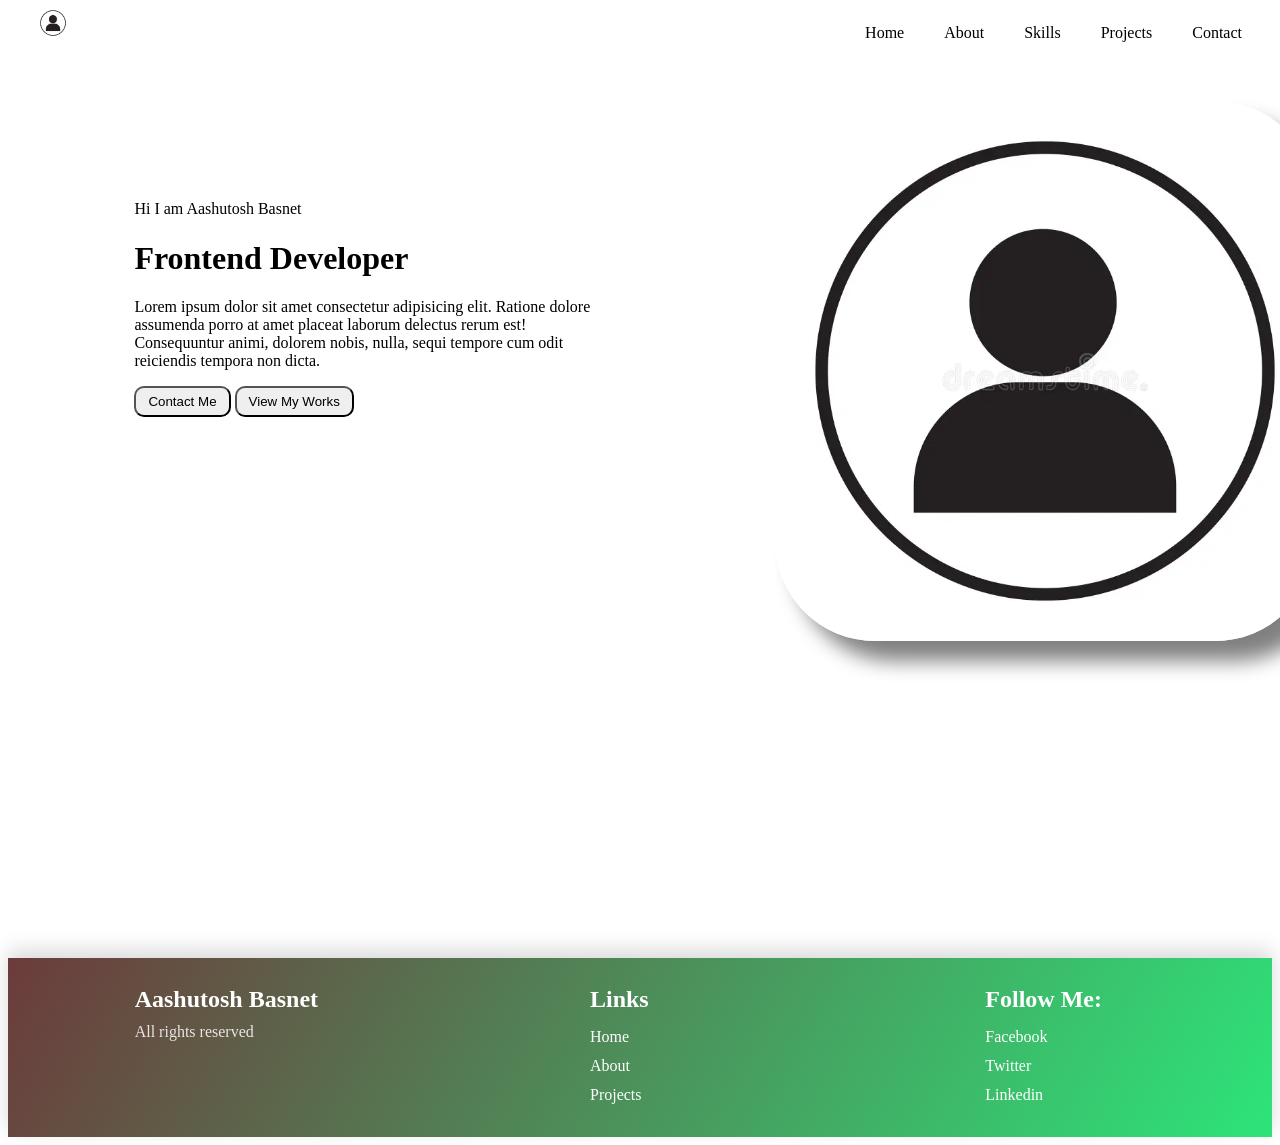
<file: index.html>
<!DOCTYPE html>
<html lang="en">

<head>
    <meta charset="UTF-8">
    <meta name="viewport" content="width=device-width, initial-scale=1.0">
    <title>Your name</title>
    <link rel="icon" href="./assets/image.png">
</head>

<body>
    <header>
        <nav style="display: flex; justify-content: space-between;">
            <img src="./assets/image.png" alt="" style="margin-left: 30px; height: 30px; width: 30px;">
            <ul style="list-style-type: none; display: flex; gap: 40px; margin-right: 30px;">
                <li><a style="color: black; text-decoration: none;" href="index.html">Home</a></li>
                <li><a style="color: black; text-decoration: none;" href="about.html">About</a></li>
                <li><a style="color: black; text-decoration: none;" href="skills.html">Skills</a></li>
                <li><a style="color: black; text-decoration: none;" href="projects.html">Projects</a></li>
                <li><a style="color: black; text-decoration: none;" href="contact.html">Contact</a></li>
            </ul>
        </nav>
    </header>
    <main>
        <div style="display: flex; height: 100vh;">
            <div style="width: 50vw; padding: 10%;">
                <p>Hi I am Aashutosh Basnet</p>
                <h1>Frontend Developer</h1>
                <p>Lorem ipsum dolor sit amet consectetur adipisicing elit. Ratione dolore assumenda porro at amet
                    placeat laborum delectus rerum est! Consequuntur animi, dolorem nobis, nulla, sequi tempore cum odit
                    reiciendis tempora non dicta.</p>

                <button style="padding: 6px 12px; border-radius: 10px;">Contact Me</button>
                <button style="padding: 6px 12px; border-radius: 10px;">View My Works</button>
            </div>
            <div style="width: 50vw;">
                <img src="./assets/image.png" alt=""
                    style="height: 60%; width: auto; margin: 8%; border-radius: 100px; box-shadow: 20px 20px 20px grey;">
            </div>
        </div>
    </main>
    <footer
        style="display: flex; justify-content: space-around; align-items: flex-start; flex-wrap: wrap; gap: 30px; padding: 28px 24px; background-image: linear-gradient(120deg, rgb(108, 59, 59), rgb(45, 228, 121)); color: white; box-shadow: 0 -8px 20px rgba(0, 0, 0, 0.15);">
        <div style="min-width: 220px;">
            <h2 style="margin: 0 0 10px 0;">Aashutosh Basnet</h2>
            <p style="margin: 0; color: rgba(255, 255, 255, 0.85);">All rights reserved</p>
        </div>
        <div style="min-width: 160px;">
            <h2 style="margin: 0 0 10px 0;">Links</h2>
            <ul style="margin: 0; padding: 0; line-height: 1.8;">
                <li style="list-style-type: none;">Home</li>
                <li style="list-style-type: none;">About</li>
                <li style="list-style-type: none;">Projects</li>
            </ul>
        </div>
        <div style="min-width: 160px;">
            <h2 style="margin: 0 0 10px 0;">Follow Me:</h2>
            <ul style="margin: 0; padding: 0; line-height: 1.8;">
                <li style="list-style-type: none;">Facebook</li>
                <li style="list-style-type: none;">Twitter</li>
                <li style="list-style-type: none;">Linkedin</li>
            </ul>
        </div>
    </footer>

</body>

</html>
</file>
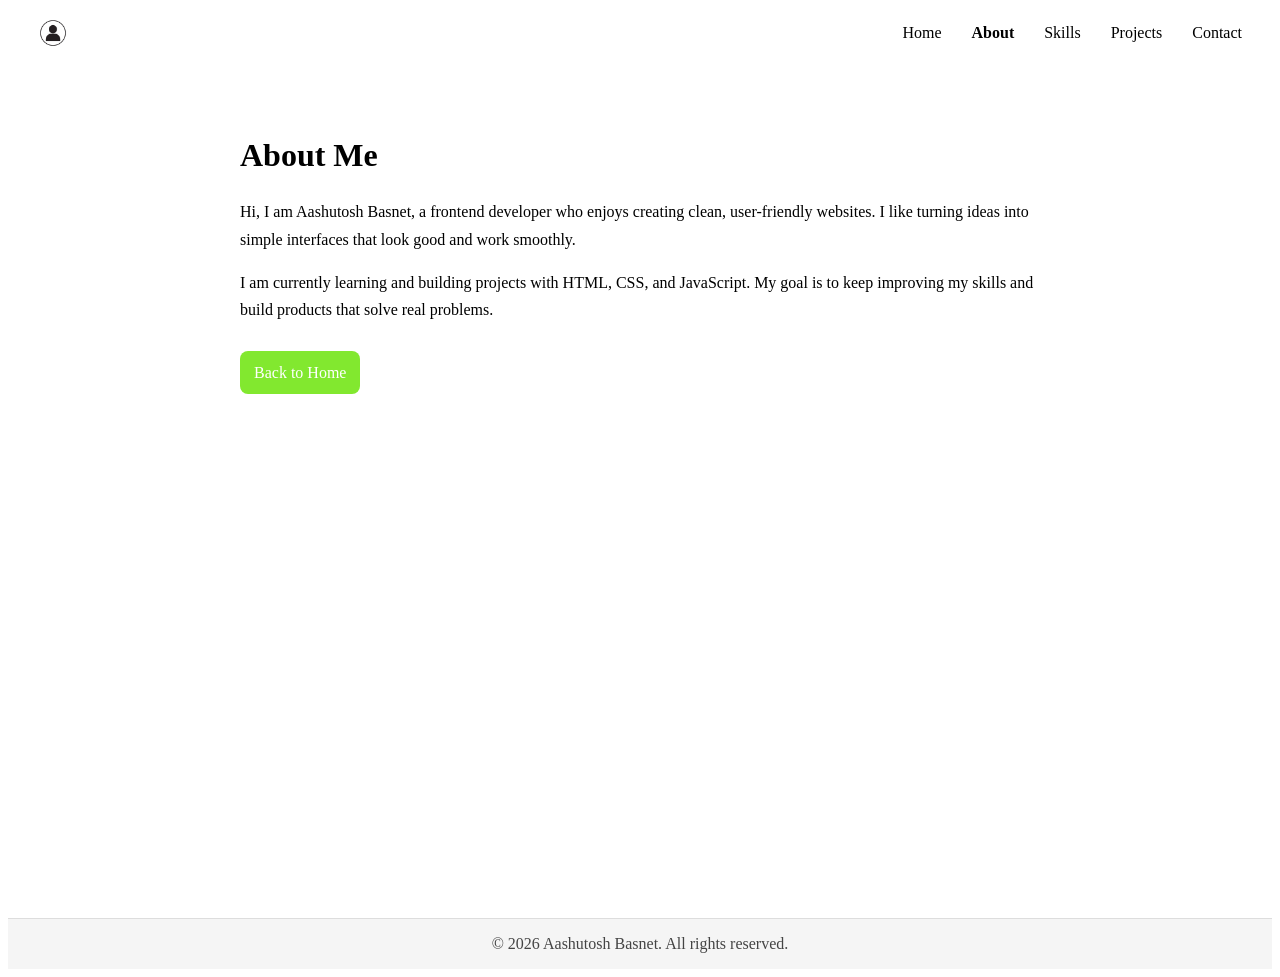
<file: about.html>
<!DOCTYPE html>
<html lang="en">

<head>
    <meta charset="UTF-8">
    <meta name="viewport" content="width=device-width, initial-scale=1.0">
    <title>About | Aashutosh Basnet</title>
    <link rel="icon" href="./assets/image.png">
</head>

<body>
    <header>
        <nav style="display: flex; justify-content: space-between; align-items: center;">
            <img src="./assets/image.png" alt="Logo" style="margin-left: 30px; height: 30px; width: 30px;">
            <ul style="list-style-type: none; display: flex; gap: 30px; margin-right: 30px; padding: 0;">
                <li><a style="color: black; text-decoration: none;" href="index.html">Home</a></li>
                <li><a style="color: black; text-decoration: none; font-weight: 700;" href="about.html">About</a></li>
                <li><a style="color: black; text-decoration: none;" href="skills.html">Skills</a></li>
                <li><a style="color: black; text-decoration: none;" href="projects.html">Projects</a></li>
                <li><a style="color: black; text-decoration: none;" href="contact.html">Contact</a></li>
            </ul>
        </nav>
    </header>

    <main style="max-width: 800px;height: 80vh; margin: 70px auto; padding: 0 20px; line-height: 1.7;">
        <h1 style="margin-bottom: 14px;">About Me</h1>
        <p>
            Hi, I am Aashutosh Basnet, a frontend developer who enjoys creating clean, user-friendly websites.
            I like turning ideas into simple interfaces that look good and work smoothly.
        </p>
        <p>
            I am currently learning and building projects with HTML, CSS, and JavaScript.
            My goal is to keep improving my skills and build products that solve real problems.
        </p>
        <a href="index.html"
            style="display: inline-block; margin-top: 12px; padding: 8px 14px; border-radius: 8px; text-decoration: none; color: white; background-color: #82e82f;">
            Back to Home
        </a>
    </main>

    <footer
        style="text-align: center; padding: 16px; background: #f5f5f5; color: #444; border-top: 1px solid #ddd;">
        <p style="margin: 0;">&copy; 2026 Aashutosh Basnet. All rights reserved.</p>
    </footer>
</body>

</html>
</file>
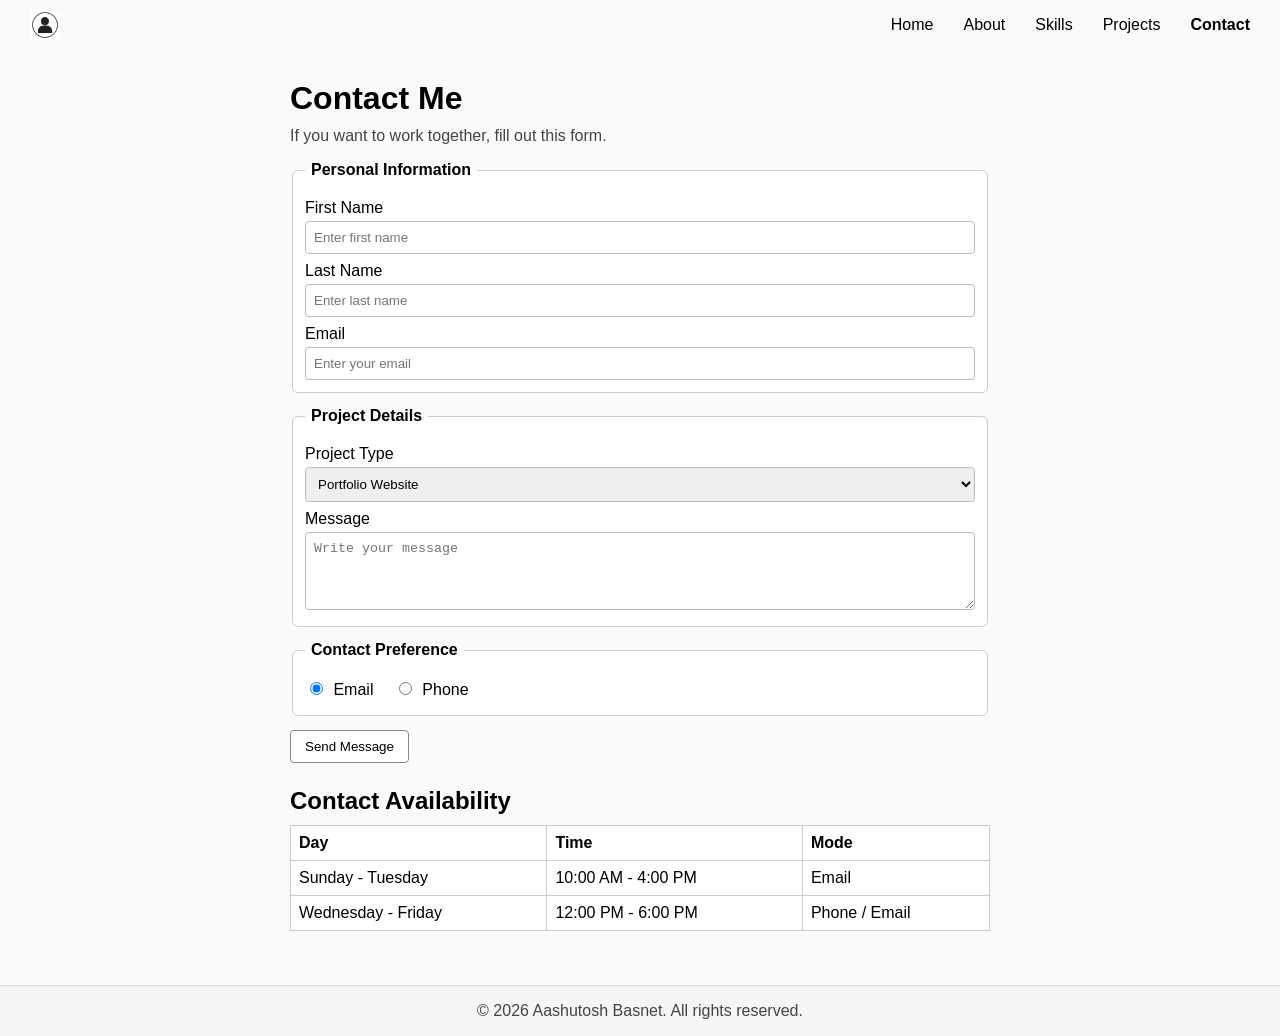
<file: contact.html>
<!DOCTYPE html>
<html lang="en">

<head>
    <meta charset="UTF-8">
    <meta name="viewport" content="width=device-width, initial-scale=1.0">
    <title>Contact | Aashutosh Basnet</title>
    <link rel="icon" href="./assets/image.png">
    <link rel="stylesheet" href="./css/contact.css">
</head>

<body>
    <header>
        <nav class="navbar">
            <img src="./assets/image.png" alt="Logo" class="logo">
            <ul class="nav-links">
                <li><a href="index.html">Home</a></li>
                <li><a href="about.html">About</a></li>
                <li><a href="skills.html">Skills</a></li>
                <li><a href="projects.html">Projects</a></li>
                <li><a href="contact.html" class="active-link">Contact</a></li>
            </ul>
        </nav>
    </header>

    <main class="contact-main">
        <h1>Contact Me</h1>
        <p>If you want to work together, fill out this form.</p>

        <form id="contactForm">
            <fieldset>
                <legend>Personal Information</legend>

                <label for="firstName">First Name</label>
                <input id="firstName" type="text" placeholder="Enter first name">

                <label for="lastName">Last Name</label>
                <input id="lastName" type="text" placeholder="Enter last name">

                <label for="email">Email</label>
                <input id="email" type="email" placeholder="Enter your email">
            </fieldset>

            <fieldset>
                <legend>Project Details</legend>

                <label for="projectType">Project Type</label>
                <select id="projectType">
                    <option>Portfolio Website</option>
                    <option>Landing Page</option>
                    <option>Personal Blog</option>
                </select>

                <label for="message">Message</label>
                <textarea id="message" rows="4" placeholder="Write your message"></textarea>
            </fieldset>

            <fieldset>
                <legend>Contact Preference</legend>

                <label class="inline-label">
                    <input type="radio" name="contactMethod" checked>
                    Email
                </label>
                <label class="inline-label">
                    <input type="radio" name="contactMethod">
                    Phone
                </label>
            </fieldset>

            <button type="submit">Send Message</button>
            <p id="formStatus"></p>
        </form>

        <h2>Contact Availability</h2>
        <table>
            <thead>
                <tr>
                    <th>Day</th>
                    <th>Time</th>
                    <th>Mode</th>
                </tr>
            </thead>
            <tbody>
                <tr>
                    <td>Sunday - Tuesday</td>
                    <td>10:00 AM - 4:00 PM</td>
                    <td>Email</td>
                </tr>
                <tr>
                    <td>Wednesday - Friday</td>
                    <td>12:00 PM - 6:00 PM</td>
                    <td>Phone / Email</td>
                </tr>
            </tbody>
        </table>
    </main>

    <footer class="site-footer">
        <p>&copy; 2026 Aashutosh Basnet. All rights reserved.</p>
    </footer>
    <script src="./scripts/contact.js"></script>
</body>

</html>
</file>
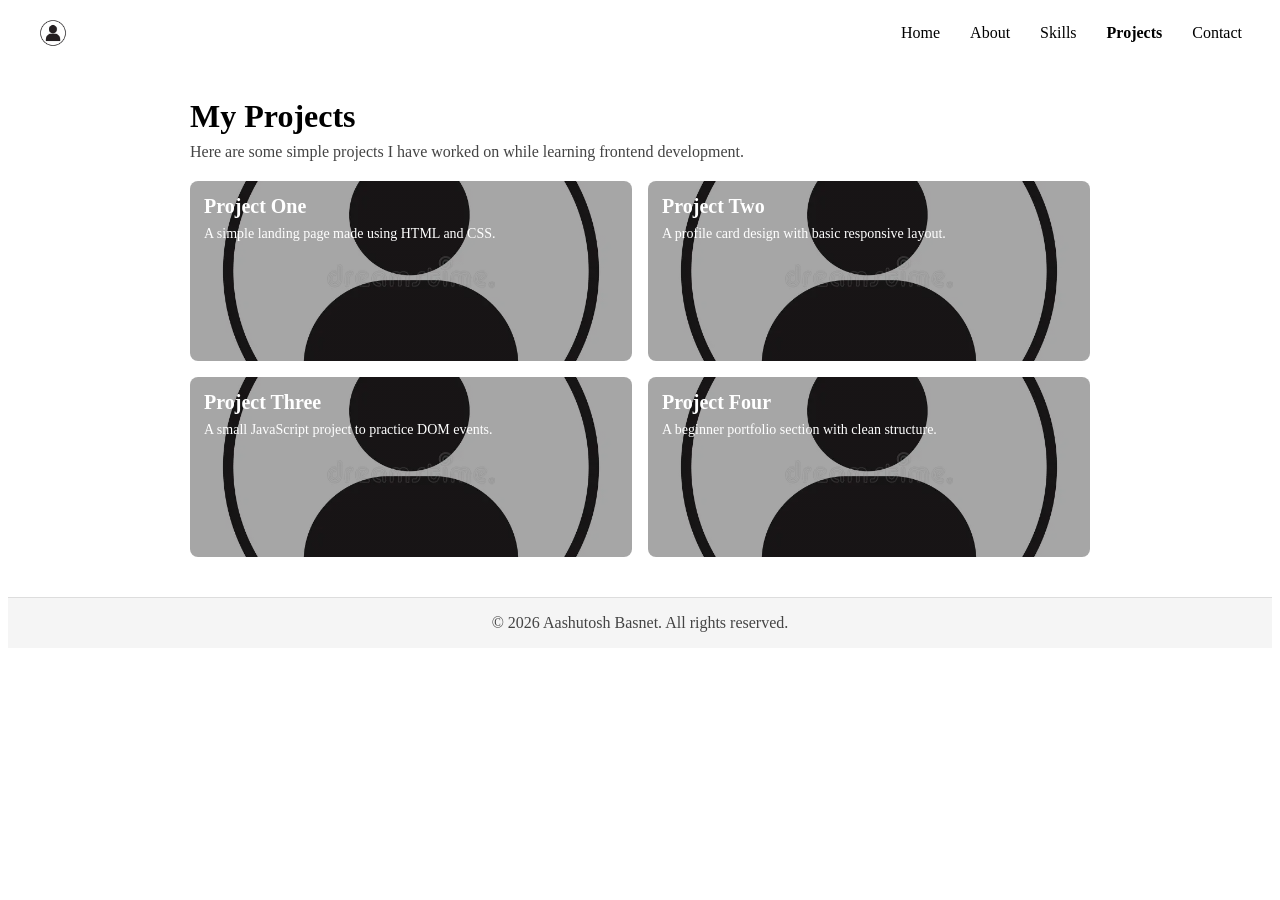
<file: projects.html>
<!DOCTYPE html>
<html lang="en">

<head>
    <meta charset="UTF-8">
    <meta name="viewport" content="width=device-width, initial-scale=1.0">
    <title>Projects | Aashutosh Basnet</title>
    <link rel="icon" href="./assets/image.png">
    <link rel="stylesheet" href="./css/project.css">
</head>

<body>
    <header>
        <nav class="navbar">
            <img src="./assets/image.png" alt="Logo" class="logo">
            <ul class="nav-links">
                <li><a href="index.html">Home</a></li>
                <li><a href="about.html">About</a></li>
                <li><a href="skills.html">Skills</a></li>
                <li><a href="projects.html" class="active-link">Projects</a></li>
                <li><a href="contact.html">Contact</a></li>
            </ul>
        </nav>
    </header>

    <main class="projects-main">
        <h1 class="page-title">My Projects</h1>
        <p class="page-description">Here are some simple projects I have worked on while learning frontend development.</p>

        <section class="projects-grid">
            <div class="project-card">
                <h2>Project One</h2>
                <p>A simple landing page made using HTML and CSS.</p>
            </div>
            <div class="project-card">
                <h2>Project Two</h2>
                <p>A profile card design with basic responsive layout.</p>
            </div>
            <div class="project-card">
                <h2>Project Three</h2>
                <p>A small JavaScript project to practice DOM events.</p>
            </div>
            <div class="project-card">
                <h2>Project Four</h2>
                <p>A beginner portfolio section with clean structure.</p>
            </div>
        </section>
    </main>

    <footer class="site-footer">
        <p>&copy; 2026 Aashutosh Basnet. All rights reserved.</p>
    </footer>
</body>

</html>
</file>
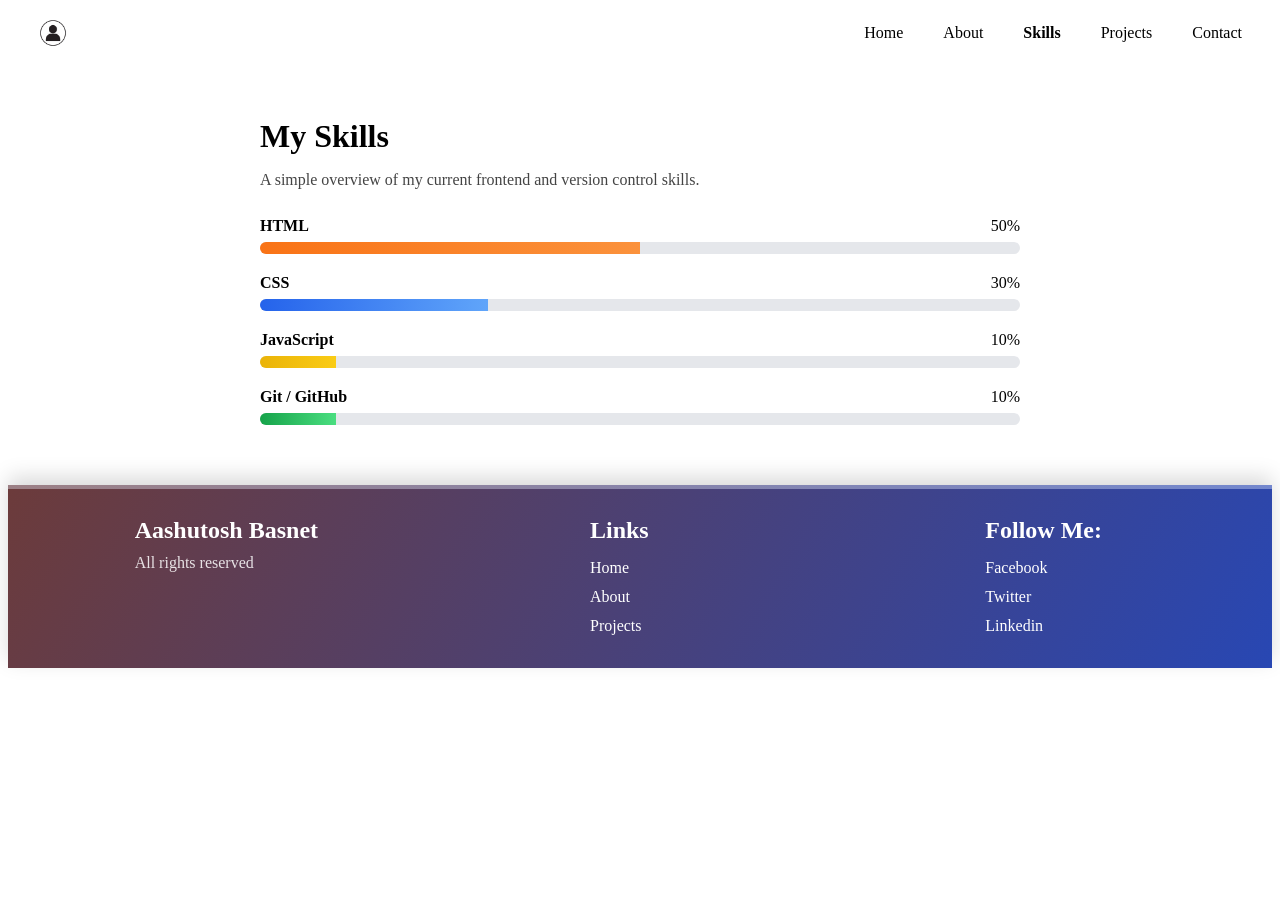
<file: skills.html>
<!DOCTYPE html>
<html lang="en">

<head>
    <meta charset="UTF-8">
    <meta name="viewport" content="width=device-width, initial-scale=1.0">
    <title>Skills | Aashutosh Basnet</title>
    <link rel="icon" href="./assets/image.png">
</head>

<body>
    <header>
        <nav style="display: flex; justify-content: space-between; align-items: center;">
            <img src="./assets/image.png" alt="Logo" style="margin-left: 30px; height: 30px; width: 30px;">
            <ul style="list-style-type: none; display: flex; gap: 40px; margin-right: 30px; padding: 0;">
                <li><a style="color: black; text-decoration: none;" href="index.html">Home</a></li>
                <li><a style="color: black; text-decoration: none;" href="about.html">About</a></li>
                <li><a style="color: black; text-decoration: none; font-weight: 700;" href="skills.html">Skills</a></li>
                <li><a style="color: black; text-decoration: none;" href="projects.html">Projects</a></li>
                <li><a style="color: black; text-decoration: none;" href="contact.html">Contact</a></li>
            </ul>
        </nav>
    </header>

    <main style="max-width: 760px; margin: 60px auto; padding: 0 20px;">
        <h1 style="margin-bottom: 10px;">My Skills</h1>
        <p style="margin-bottom: 28px; color: #444;">A simple overview of my current frontend and version control skills.</p>

        <div style="margin-bottom: 20px;">
            <div style="display: flex; justify-content: space-between; margin-bottom: 7px;">
                <strong>HTML</strong>
                <span>50%</span>
            </div>
            <div style="height: 12px; background: #e5e7eb; border-radius: 999px; overflow: hidden;">
                <div style="width: 50%; height: 100%; background: linear-gradient(to right, #f97316, #fb923c);"></div>
            </div>
        </div>

        <div style="margin-bottom: 20px;">
            <div style="display: flex; justify-content: space-between; margin-bottom: 7px;">
                <strong>CSS</strong>
                <span>30%</span>
            </div>
            <div style="height: 12px; background: #e5e7eb; border-radius: 999px; overflow: hidden;">
                <div style="width: 30%; height: 100%; background: linear-gradient(to right, #2563eb, #60a5fa);"></div>
            </div>
        </div>

        <div style="margin-bottom: 20px;">
            <div style="display: flex; justify-content: space-between; margin-bottom: 7px;">
                <strong>JavaScript</strong>
                <span>10%</span>
            </div>
            <div style="height: 12px; background: #e5e7eb; border-radius: 999px; overflow: hidden;">
                <div style="width: 10%; height: 100%; background: linear-gradient(to right, #eab308, #facc15);"></div>
            </div>
        </div>

        <div style="margin-bottom: 20px;">
            <div style="display: flex; justify-content: space-between; margin-bottom: 7px;">
                <strong>Git / GitHub</strong>
                <span>10%</span>
            </div>
            <div style="height: 12px; background: #e5e7eb; border-radius: 999px; overflow: hidden;">
                <div style="width: 10%; height: 100%; background: linear-gradient(to right, #16a34a, #4ade80);"></div>
            </div>
        </div>

    </main>

    <footer
        style="display: flex; justify-content: space-around; align-items: flex-start; flex-wrap: wrap; gap: 30px; padding: 28px 24px; margin-top: 20px; background-image: linear-gradient(120deg, rgb(108, 59, 59), rgb(40, 71, 179)); color: white; border-top: 4px solid rgba(255, 255, 255, 0.35); box-shadow: 0 -8px 20px rgba(0, 0, 0, 0.15);">
        <div style="min-width: 220px;">
            <h2 style="margin: 0 0 10px 0;">Aashutosh Basnet</h2>
            <p style="margin: 0; color: rgba(255, 255, 255, 0.85);">All rights reserved</p>
        </div>

        <div style="min-width: 160px;">
            <h2 style="margin: 0 0 10px 0;">Links</h2>
            <ul style="margin: 0; padding: 0; line-height: 1.8;">
                <li style="list-style-type: none;">Home</li>
                <li style="list-style-type: none;">About</li>
                <li style="list-style-type: none;">Projects</li>
            </ul>
        </div>

        <div style="min-width: 160px;">
            <h2 style="margin: 0 0 10px 0;">Follow Me:</h2>
            <ul style="margin: 0; padding: 0; line-height: 1.8;">
                <li style="list-style-type: none;">Facebook</li>
                <li style="list-style-type: none;">Twitter</li>
                <li style="list-style-type: none;">Linkedin</li>
            </ul>
        </div>
    </footer>

</body>

</html>
</file>
<file: css/contact.css>
body {
    font-family: Arial, sans-serif;
    margin: 0;
    background: #fafafa;
}

.navbar {
    display: flex;
    justify-content: space-between;
    align-items: center;
}

.logo {
    margin-left: 30px;
    width: 30px;
    height: 30px;
}

.nav-links {
    list-style-type: none;
    display: flex;
    gap: 30px;
    margin-right: 30px;
    padding: 0;
}

.nav-links a {
    color: black;
    text-decoration: none;
}

.active-link {
    font-weight: 700;
}

.contact-main {
    max-width: 700px;
    margin: 30px auto;
    padding: 0 16px 24px;
}

h1, h2 {
    margin-bottom: 10px;
}

p {
    margin-top: 0;
    color: #444;
}

form {
    margin-bottom: 24px;
}

fieldset {
    border: 1px solid #ccc;
    border-radius: 6px;
    padding: 12px;
    margin-bottom: 14px;
    background: #fff;
}

legend {
    padding: 0 6px;
    font-weight: 600;
}

label {
    display: block;
    margin: 8px 0 4px;
}

.inline-label {
    display: inline-block;
    margin-right: 16px;
}

input, select, textarea {
    width: 100%;
    box-sizing: border-box;
    padding: 8px;
    border: 1px solid #bbb;
    border-radius: 4px;
}

.inline-label input {
    width: auto;
    margin-right: 6px;
}

button {
    padding: 8px 14px;
    border: 1px solid #888;
    border-radius: 4px;
    background: #fff;
    cursor: pointer;
}

table {
    width: 100%;
    border-collapse: collapse;
    background: #fff;
}

th, td {
    border: 1px solid #ccc;
    padding: 8px;
    text-align: left;
}

.site-footer {
    text-align: center;
    padding: 16px;
    background: #f5f5f5;
    color: #444;
    border-top: 1px solid #ddd;
    margin-top: 30px;
}

.site-footer p {
    margin: 0;
}
</file>
<file: css/project.css>
.navbar {
    display: flex;
    justify-content: space-between;
    align-items: center;
}

.logo {
    margin-left: 30px;
    width: 30px;
    height: 30px;
}

.nav-links {
    list-style-type: none;
    display: flex;
    gap: 30px;
    margin-right: 30px;
    padding: 0;
}

.nav-links a {
    color: black;
    text-decoration: none;
}

.active-link {
    font-weight: 700;
}

.projects-main {
    max-width: 900px;
    margin: 40px auto;
    padding: 0 20px;
}

.page-title {
    margin-bottom: 8px;
}

.page-description {
    margin-top: 0;
    margin-bottom: 20px;
    color: #444;
}

.projects-grid {
    display: grid;
    grid-template-columns: 1fr 1fr;
    gap: 16px;
}

.project-card {
    height: 180px;
    border-radius: 8px;
    background-image: linear-gradient(rgba(0, 0, 0, 0.35), rgba(0, 0, 0, 0.35)), url("../assets/image.png");
    background-size: cover;
    background-position: center;
    color: white;
    padding: 14px;
    box-sizing: border-box;
}

.project-card h2 {
    margin: 0 0 8px 0;
    font-size: 20px;
}

.project-card p {
    margin: 0;
    font-size: 14px;
}

.site-footer {
    text-align: center;
    padding: 16px;
    background: #f5f5f5;
    color: #444;
    border-top: 1px solid #ddd;
    margin-top: 30px;
}

.site-footer p {
    margin: 0;
}
</file>
